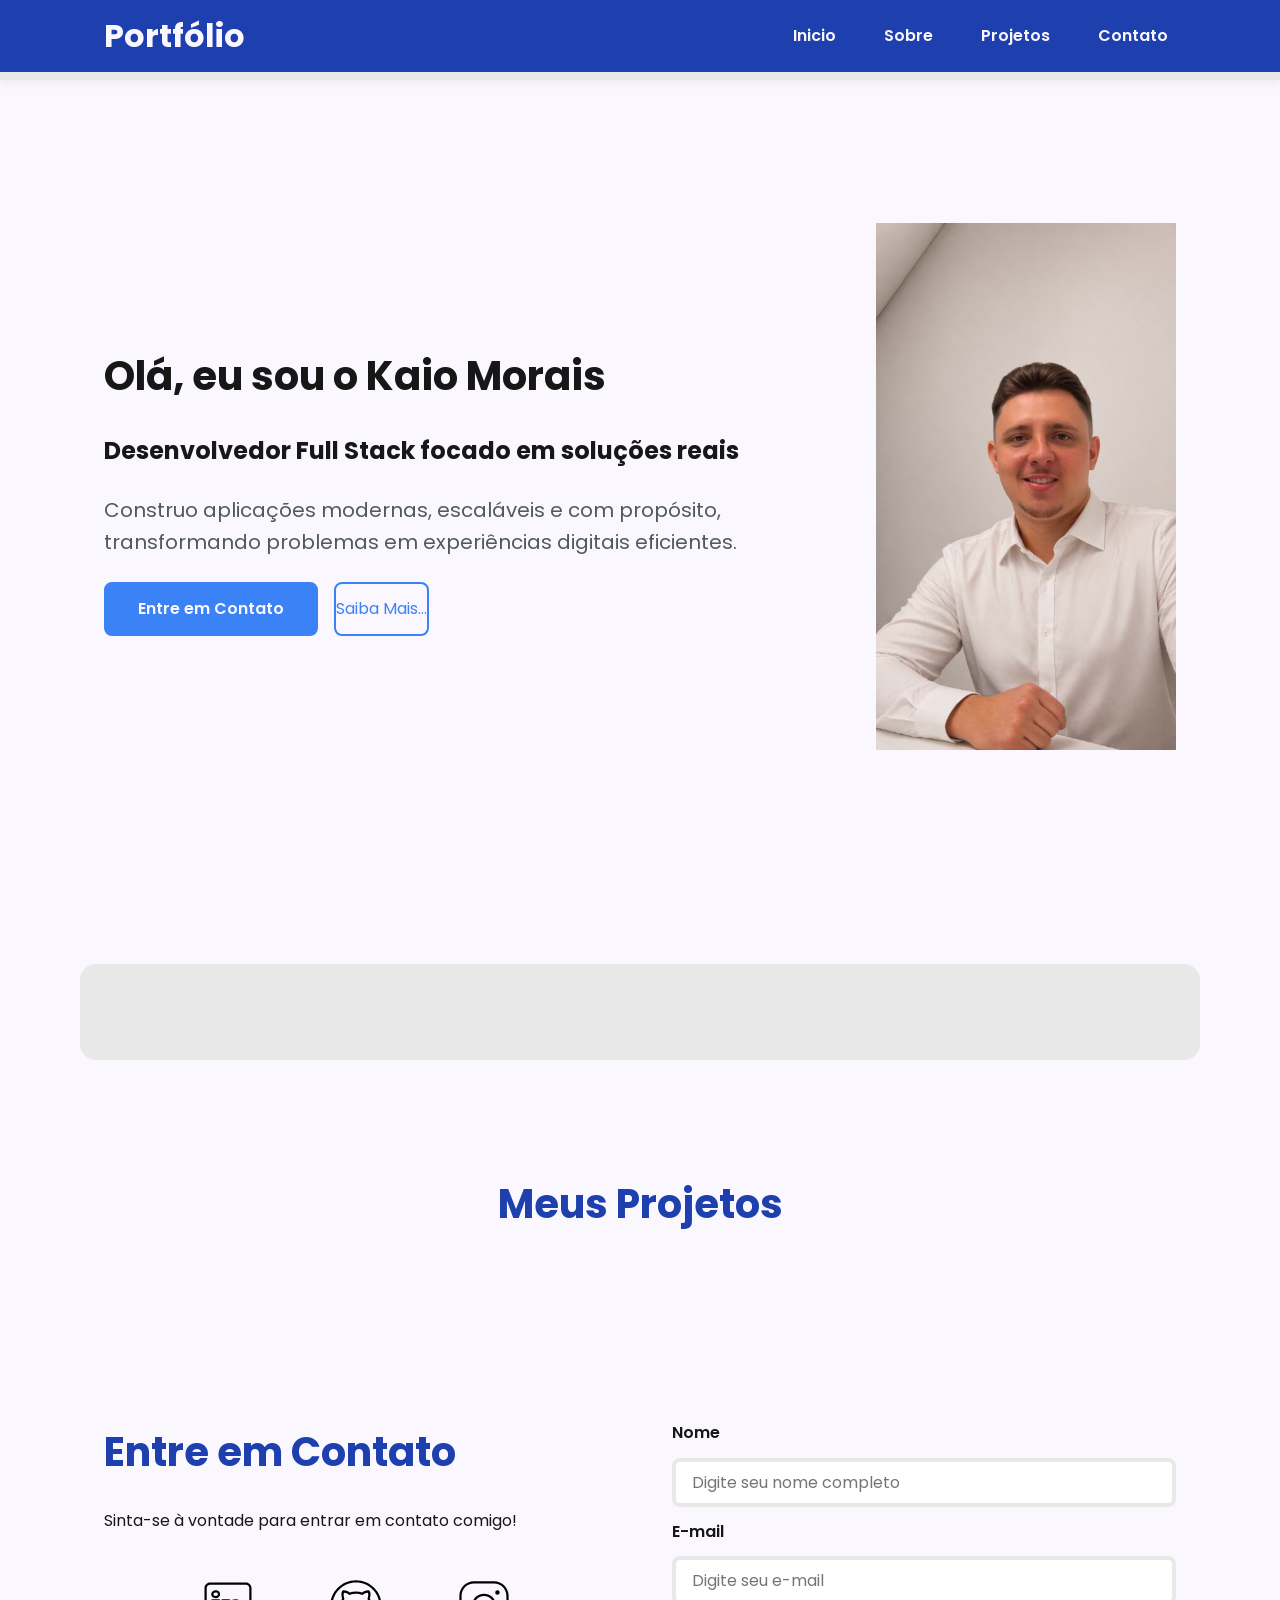
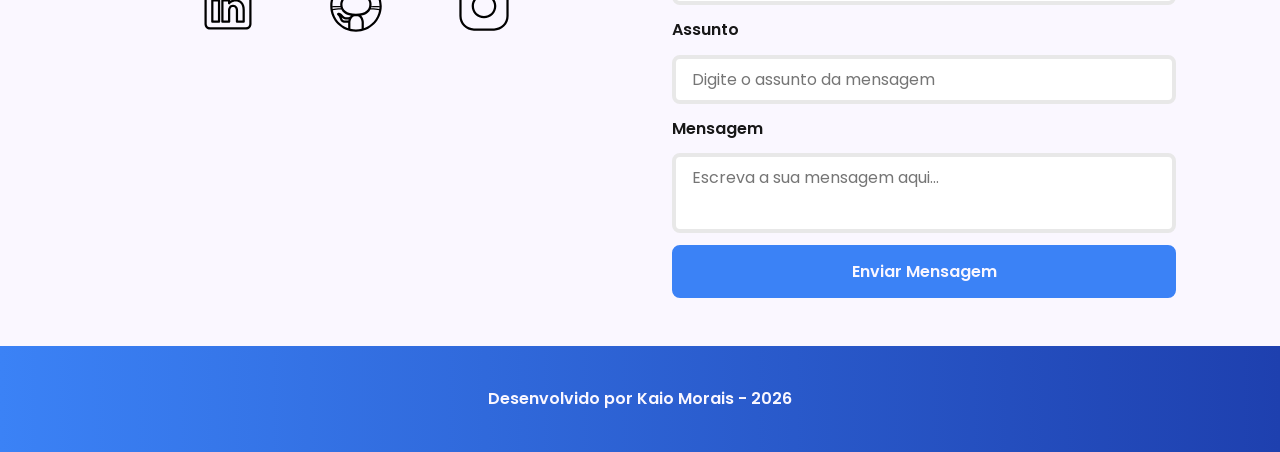
<file: index.html>
<!doctype html>
<html lang="pt-br">
  <head>
    <link rel="preconnect" href="https://fonts.googleapis.com" />
    <link rel="preconnect" href="https://fonts.gstatic.com" crossorigin />

    <link
      href="https://fonts.googleapis.com/css2?family=Poppins&display=swap"
      rel="stylesheet"
    />

    <link rel="stylesheet" href="./assets/css/style.css">

    <meta charset="UTF-8" />
    <meta name="viewport" content="width=device-width, initial-scale=1.0" />

    <meta name="author" content="Kaio Morais" />
    <meta
      name="description"
      content="Portfólio de Kaio Morais, 
                desenvolvedor Full Stack especializado em criar experiências 
                digitais incríveis. Conheça meus projetos e entre em contato."
    />
    <meta name="robots" content="index, follow" />

    <link rel="icon" type="image/svg+xml" href="./assets/img/favicon.svg" />

    <link rel="stylesheet" href="https://cdn.jsdelivr.net/npm/swiper@11/swiper-bundle.min.css"> 

    <title>Portfólio de Kaio Morais</title>
  </head>
  <body>
    <header>
        <div class="menu-content">

            <a href="index.html" id="titulo">Portfólio</a>

            <nav>
                <ul class="menu-list">
                    <li><a href="#hero">Inicio</a></li>
                    <li><a href="#about">Sobre</a></li>
                    <li><a href="#projects">Projetos</a></li>
                    <li><a href="#contact">Contato</a></li>
                </ul>
            </nav>
        </div>
    </header>

    <main>
        <section id="hero" class="section-container hero-container">
            <article class="hero-content">
                <h1>Olá, eu sou o Kaio Morais</h1>
                <span>Desenvolvedor Full Stack focado em soluções reais</span>
                <p>Construo aplicações modernas, escaláveis e com propósito, transformando problemas em experiências digitais eficientes.</p>

                <div class="buttons-container">
                    <a href="#contact" class="botao">Entre em Contato</a>
                    <a href="#about" class="botao-outline">Saiba Mais...</a>
                </div>
            </article>

            <figure>
                <img src="./assets/img/kaioport.png" 
                alt="Foto do autor"
                class="float-animation"
                width="300">
            </figure>

        </section>

        <section id="about" class="section-container about-container">

        </section>

        <section id="projects" class="section-container projects-container">
            <h2>Meus Projetos</h2>

            <div class="swiper projects-swiper">
                <div class="swiper-wrapper"></div>
            
                <div class="swiper-button-next"></div>
                <div class="swiper-button-prev"></div>

                <div class="swiper-pagination"></div>
            </div>        
        </section>

        <section id="contact" class="section-container contact-container">
            <article class="contact-info">
                <h2>Entre em Contato</h2>
                <p>Sinta-se à vontade para entrar em contato comigo!</p>

                <div class="social-container">
                    <a href="https://www.linkedin.com/in/kaio-morais-araujo/" target="_blank" class="social-icon" aria-label="LinkedIn">
                        <img src="./assets/icons/social/linkedin.svg" alt="Link para o Linkedin">                        
                    </a>
                    <a href="https://github.com/KaioMorais41" target="_blank" class="social-icon" aria-label="GitHub">
                        <img src="./assets/icons/social/github.svg" alt="Link para o GitHub">                        
                    </a>
                    <a href="https://www.instagram.com/kaio_moraaiis/" target="_blank" class="social-icon" aria-label="Instagram">
                        <img src="./assets/icons/social/instagram.svg" alt="Link para o Instagram">                        
                    </a>
                </div>
            </article>

            <form id="formulario" action="https://formsubmit.co/3319d463a934fda2f1ccde40f9f429b4" method="POST">

                <input type="hidden" name="_next" value="https://kaiomorais41.github.io/portfolio/success.html">
                <input type="hidden" name="_captcha" value="false">

                <label for="nome">Nome</label>
                <input id="nome" name="nome" type="text" placeholder="Digite seu nome completo">
                <span id="erro-nome"></span>

                <label for="nome">E-mail</label>
                <input id="email" name="email" type="text" placeholder="Digite seu e-mail">
                <span id="erro-email"></span>

                <label for="assunto">Assunto</label>
                <input id="assunto" name="assunto" type="text" placeholder="Digite o assunto da mensagem">
                <span id="erro-assunto"></span>

                <label for="mensagem">Mensagem</label>
                <textarea id="mensagem" name="mensagem" placeholder="Escreva a sua mensagem aqui..."></textarea>
                <span id="erro-mensagem"></span>

                <button class="botao" type="submit">Enviar Mensagem</button>
            </form>
        </section>

    </main>

    <footer>
        Desenvolvido por Kaio Morais - 2026
    </footer>

    <script src="https://cdn.jsdelivr.net/npm/swiper@11/swiper-bundle.min.js"></script>
    
    <script src="assets/js/script.js"></script>

  </body>
</html>
</file>
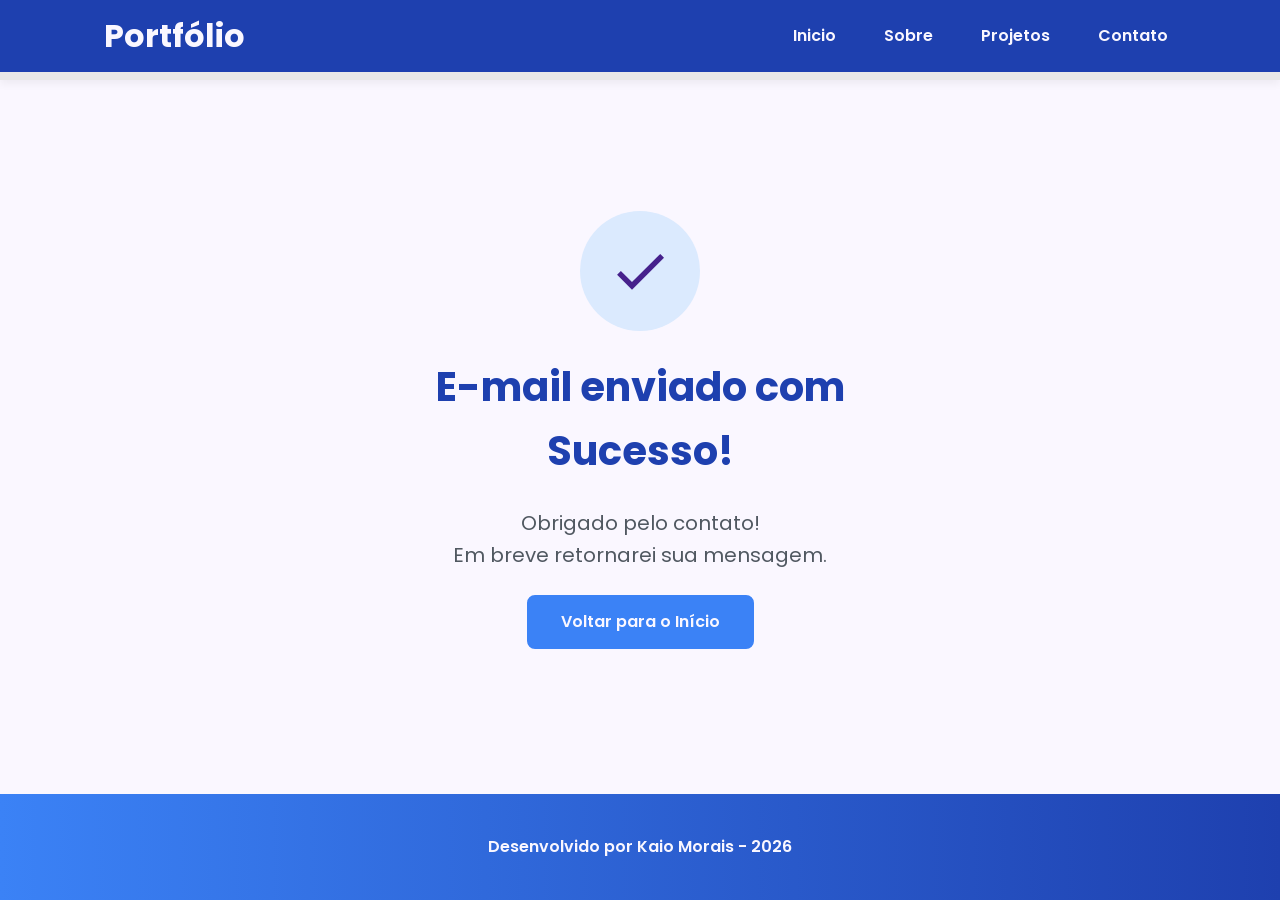
<file: success.html>
<!doctype html>
<html lang="pt-br">
  <head>
    <link rel="preconnect" href="https://fonts.googleapis.com" />
    <link rel="preconnect" href="https://fonts.gstatic.com" crossorigin />

    <link
      href="https://fonts.googleapis.com/css2?family=Poppins&display=swap"
      rel="stylesheet"
    />

    <link rel="stylesheet" href="./assets/css/style.css">

    <meta charset="UTF-8" />

    <meta name="viewport" content="width=device-width, initial-scale=1.0" />

    <meta name="author" content="Generation Brasil" />
    <meta
      name="description"
      content="Portfólio da Generation Brasil, desenvolvedor Full Stack especializado em criar experiências digitais incríveis. Conheça meus projetos e entre em contato."
    />
    <meta name="robots" content="index, follow" />

    <link rel="icon" type="image/svg+xml" href="./assets/img/favicon.svg" />

    <title>Portfólio Kaio Morais</title>
  </head>

  <body>
    <header class="menu-container">
      <div class="menu-content">
        <a href="index.html" id="titulo">Portfólio</a>

        <nav>
          <ul class="menu-list">
            <li><a href="index.html#hero">Inicio</a></li>
            <li><a href="index.html#about">Sobre</a></li>
            <li><a href="index.html#projects">Projetos</a></li>
            <li><a href="index.html#contact">Contato</a></li>
          </ul>
        </nav>
      </div>
    </header>

    <main>
      <section class="success-container">
        <article class="success-content">
          <figure class="success-icon">
            <img
              src="./assets/img/success.svg"
              alt="Ilustração de Sucesso"
              class="float-animation"
              width="300"
            />
          </figure>

          <h1>E-mail enviado com Sucesso!</h1>
          <h2>
            Obrigado pelo contato! <br />
            Em breve retornarei sua mensagem.
          </h2>

          <a class="botao" href="index.html">Voltar para o Início</a>
        </article>
      </section>
    </main>

    <footer>Desenvolvido por Kaio Morais - 2026</footer>
  </body>
</html>
</file>
<file: assets/css/style.css>
* {
    margin: 0;
    padding: 0;
    box-sizing: border-box;
    font-family: 'Poppins', sans-serif;
    font-weight: 400;
    text-decoration: none;
    outline: none;
}

:root {
  /* Paleta de Cores - Blue */
  --blue-50:  #eff6ff;
  --blue-100: #dbeafe;
  --blue-200: #bfdbfe;
  --blue-300: #93c5fd;
  --blue-400: #60a5fa;
  --blue-500: #3b82f6;
  --blue-600: #2563eb;
  --blue-700: #1d4ed8;
  --blue-800: #1e40af;
  --blue-900: #1e3a8a;

  /* Cores Neutras */
  --gray-200: #e8e8e8;
  --gray-400: #505861;
  --black: #171717;
  --white: #faf7ff;

  /* Cores de Estado */
  --error: #e63946;

  /* Sombras */
  --shadow-sm: 0 0.25rem 0.5rem rgba(0, 0, 0, 0.05);
  --shadow-md: 0 0.25rem 0.75rem rgba(107, 54, 200, 0.3);
  --shadow-lg: 0 0.5rem 1.5rem rgba(107, 54, 200, 0.2);

  /* Espaçamentos */
  --spacing-xs: 0.5rem;
  --spacing-sm: 1rem;
  --spacing-md: 1.5rem;
  --spacing-lg: 2rem;
  --spacing-xl: 3rem;
  --spacing-2x1: 4rem;

  /* Tamanhos de Fonte */
  --text-sm: 0.75rem;
  --text-base: 1rem;
  --text-lg: 1.25rem;
  --text-xl: 1.5rem;
  --text-2x1: 2rem;
  --text-3x1: 2.5rem;

  /* Border Radius */
  --radius-sm: 0.25rem;
  --radius-md: 0.5rem;
  --radius-lg: 1rem;
  --radius-xl: 2rem;
  --radius-full: 50%;

  /* Animação Padrão */
  --transition-default: all 0.3s ease;
}

html {
    scroll-behavior: smooth;
}

body {
    display: flex;
    flex-direction: column;
    min-height: 100vh;
    background-color: var(--white);
    line-height: 1.6;
    color: var(--black);
}

main {
    flex: 1;
}

.section-container {
    max-width: 70rem;
    margin: 0 auto;
    padding: var(--spacing-xl) var(--spacing-md);
    scroll-margin-top: 6rem; 
}

.buttons-container {
    display: flex;
    gap: var(--spacing-sm);
}

.botao, .botao_outline {
    display: inline-block;
    padding: 0.75rem 2rem;
    border: 0.15rem solid transparent;
    border-radius: var(--radius-md);
    font-size: var(--text-base);
    font-weight: 600;
    text-align: center;
    cursor: pointer;
    transition: var(--transition-default);
}

/* Botão preenchido (primário) */
.botao {
    border-color: var(--blue-500);
    background-color: var(--blue-500);
    color: var(--white);
}

.botao:hover {
    border-color: var(--blue-800);
    background-color: var(--blue-800);
    box-shadow: var(--shadow-md);
    transform: translateY(-0.25rem);
}

/* Botão outline (secundário) */
.botao-outline {
    display: flex;
    align-items: center;
    border-color: var(--blue-500);
    background-color: transparent;
    color: var(--blue-500);
    border: 2px solid var(--blue-500);
    border-radius: 0.50rem;
}

.botao-outline:hover {
    border-color: var(--blue-500);
    background-color: var(--blue-500);
    color: var(--white);
    transform: translateY(-0.25rem);
}

/* Modificador para botões pequenos */
.botao.botao-sm, .botao-outline.botao-sm {
    min-width: 6rem;
    padding: 0.25rem var(--spacing-sm);
    border-width: 0.125rem;
    border-radius: 0.25rem;
    font-size: var(--text-sm);
}

header {
    position: sticky;
    top: 0;
    z-index: 1000;
    width: 100%;
    height: 5rem;
    border-bottom: var(--spacing-xs) solid var(--gray-200);
    background-color: var(--blue-800);
    box-shadow: var(--shadow-sm);
}

header a {
    font-weight: 600;
    color: var(--white);
    transition: color 0.3s ease;
}

header a:hover {
    color: var(--blue-100);
}

#titulo {
    font-size: var(--text-2x1);
    font-weight: 700;
}

.menu-content {
    display: flex;
    justify-content: space-between;
    align-items: center;
    max-width: 70rem;
    height: 100%;
    margin: 0 auto;
    padding: 0 var(--spacing-md);
}

.menu-list {
    display: flex;
    gap: var(--spacing-lg);
    list-style: none;
}

.menu-list a {
    padding: var(--spacing-xs);
}

.hero-container {
    display: flex;
    align-items: center;
    gap: var(--spacing-2x1);
    min-height: calc(100vh - 5rem);
}

.hero-content {
    display: flex;
    flex: 1;
    flex-direction: column;
    gap: var(--spacing-md);
}

.hero-content span {
    font-size: var(--text-xl);
    font-weight: 700;
}

.hero-content h1 {
    font-size: var(--text-3x1);
    font-weight: 700;
}

.hero-content p, .about-content p, .cantact-info p {
    font-size: var(--text-lg);
    color: var(--gray-400);
}

.hero-image {
    display: flex;
    flex: 1;
    justify-content: center;
}

.hero-image img {
    width: 100%;
    max-width: 100%;
    border-radius: var(--radius-xl)
}

/* Animação Flutante */
@keyframes float {
    0%,
    100% {
        transform: translateY(0);
    }

    50% {
        transform: translateY(-1.25rem);
    }
}

.float-animation {
    animation: float 3s ease-in-out infinite;
}

.about-container {
    display: flex;
    align-items: center;
    gap: var(--spacing-2x1);
    margin: var(--spacing-2x1) auto;
    border-radius: var(--radius-lg);
    background-color: var(--gray-200); 
}

.about-image {
    flex: 0 0 17.5rem;
}

.about-image img {
    width: 100%;
    border: 0.35rem solid var(--blue-500);
    border-radius: var(--radius-full);
    box-shadow: var(--shadow-lg);
}

.about-content h2, .projects-container h2, .contact-info h2 {
    margin-bottom: var(--spacing-md);
    font-size: var(--text-3x1);
    font-weight: 700;
    color: var(--blue-800);
}

.about-content p {
    margin-bottom: var(--spacing-sm);
    text-align: justify;
}

.about-buttons-data {
    display: flex;
    justify-content: space-between;
    align-items: center;
    gap: var(--spacing-lg);
    margin-top: var(--spacing-lg);
}

.about-buttons-data .botao {
    margin-right: auto;
}

.data-container {
    display: flex;
    gap: var(--spacing-lg);
    margin-top: 0;
}

.data-item {
    display: flex;
    flex-direction: column;
    align-items: center;
}

.data-number {
    font-size: var(--text-xl);
    font-weight: 700;
    text-align: center;
    color: var(--blue-500);
}

.data-label {
    font-size: var(--text-base);
    text-align: center;
    color: var(--gray-400);
}

.projects-container {
    scroll-margin-top: 3rem;
    margin: var(--spacing-2x1) auto;
    text-align: center;
}

.projects-swiper {
    position: relative;
    width: 100%;
    padding: var(--spacing-sm) var(--spacing-xl) var(--spacing-xl);
    overflow: hidden;
}

.project-card {
    display: flex;
    flex-direction: column;
    width: 100%;
    height: 100%;
    border: 0.15rem solid var(--gray-200);
    border-radius: var(--radius-lg);
    background-color: var(--white);
    box-shadow: var(--shadow-sm);
    overflow: hidden;
    transition: var(--transition-default);
}

.project-card:hover {
    box-shadow: var(--shadow-lg);
}

.project-image {
    display: flex;
    align-items: center;
    justify-content: center;
    width: 100%;
    height: 10rem;
    background: linear-gradient(135deg, var(--blue-50) 0%, var(--blue-100) 100%);
}

.project-image img {
    width: 75%;
    height: 75%;
    max-width: 7rem;
    max-height: 7rem;
    object-fit: contain;
    transition: transform 0.3s ease;
}

.project-content {
    display: flex;
    flex: 1;
    flex-direction: column;
    padding: var(--spacing-md);
    text-align: left;
}

.project-content h3 {
    margin-bottom: 0.75rem;
    font-size: var(--text-lg);
    font-weight: 700;
}

.project-content p {
    flex: 1;
    margin-bottom: var(--spacing-sm);
    font-size: 0.95rem;
    color: var(--gray-400);
}

.project-tags {
    display: flex;
    flex-wrap: wrap;
    gap: var(--spacing-xs);
}

.tag {
    padding: 0.375rem 0.75rem;
    border-radius: var(--radius-sm);
    background-color: var(--blue-100);
    font-size: var(--text-sm);
    font-weight: 600;
    color: var(--blue-800);
}

.project-buttons {
    display: flex;
    justify-content: center;
    align-items: center;
    gap: 0.75rem;
    margin-top: var(--spacing-sm);
}

.swiper-wrapper {
    align-items: stretch;
}

.swiper-slide {
    display: flex;
    height: auto;
}

/* Botões do Swiper (navegação) */

.swiper-button-next, .swipper-button-prev {
    width: 3rem;
    height: 3rem;
}

.swiper-button-next:after, .swipper-button-prev:after {
    font-size: var(--text-lg);
    color: var(--blue-500);
}

.swiper-button-next:hover:after, .swipper-button-prev:hover:after {
    color: var(--blue-800);
}

/* Indicadores de paginação */
.swiper-pagination-bullet {
    width: 0.75rem;
    height: 0.75rem;
    background-color: var(--gray-200);
    opacity: 1;
}

.swiper-pagination-bullet-active {
    width: var(--spacing-lg);
    border-radius: var(--radius-sm);
    background-color: var(--blue-500);
}

.contact-container {
    display: grid;
    grid-template-columns: 1fr 1fr;
    gap: var(--spacing-2x1);
}

.contact-info h2 {
    margin-bottom: var(--spacing-md);
}

.contact-info p {
    margin-bottom: var(--spacing-lg);
}

.social-container {
    display: flex;
    justify-content: center;
    gap: var(--spacing-xl);
}

.social-icon {
    width: 5rem;
    height: 5rem;
    padding: 0.75rem;
    border-radius: var(--radius-md);
    transition: var(--transition-default);
}

.social-icon img {
    width: 100%;
    filter: brightness(0) saturate(100%);
    transition: filter 0.3s ease;
}

.social-icon:hover img {
    filter: brightness(0)
            saturate(100%)
            invert(42%)
            sepia(93%)
            saturate(1352%)
            hue-rotate(243deg)
            brightness(79%)
            contrast(91%);
}

/* Formulário */
form {
    display: flex;
    flex-direction: column;
    gap: 0.75rem;
}

form label {
    font-size: var(--text-base);
    font-weight: 600;
}

form input, form textarea {
    width: 100%;
    padding: 0.5rem var(--spacing-sm);
    border: 0.25rem solid var(--gray-200);
    border-radius: var(--radius-md);
    font-family: inherit;
    font-size: var(--text-base);
    transition: border-color 0.3s ease;
}

form input:focus, form textarea:focus {
    border-color: var(--blue-500);
    outline: none;
}

form textarea {
    min-height: 5rem;
    resize: none;
}

form span {
    margin-top: -0.75rem;
    font-size: var(--text-sm);
    color: var(--error);
}

footer {
    padding: 2.5rem;
    background: linear-gradient(to right, var(--blue-500), var(--blue-800));
    font-weight: 600;
    text-align: center;
    color: var(--white);
}

.success-container {
    display: flex;
    flex-direction: column;
    justify-content: center;
    align-items: center;
    align-items: center;
    width: 100%;
    min-height: calc(100vh - 12.5rem);
    padding: var(--spacing-xl) var(--spacing-md);
}

.success-content {
    display: flex;
    flex-direction: column;
    align-items: center;
    gap: var(--spacing-md);
    max-width: 37.5rem;
    text-align: center;
}

.success-content h1 {
    font-size: var(--text-3x1);
    font-weight: 700;
    color: var(--blue-800);
}

.success-content h2 {
    font-size: var(--text-lg);
    color: var(--gray-400);
}

.success-icon {
    display: flex;
    align-items: center;
    justify-content: center;
    width: 7.5rem;
    height: 7.5rem;
    border-radius: var(--radius-full);
    background-color: var(--blue-100);
}

.success-icon img {
    width: 4rem;
    height: 4rem;
    filter: brightness(0)
            saturate(100%)
            invert(11%)
            sepia(69%)
            saturate(3759%)
            hue-rotate(256deg)
            brightness(101%)
            contrast(96%);
}

@media screen and (max-width: 1024px) {

  /* Layout */
  .section-container {
    padding: var(--spacing-lg) var(--spacing-md);
  }

  /* Tipografia */
  .section-container h1 {
    font-size: var(--text-3xl);
  }

  .section-container h2 {
    font-size: var(--text-2xl);
  }

  .section-container p {
    font-size: var(--text-base);
  }

  .section-container span {
    font-size: var(--text-lg);
  }

  .success-content h1 {
    font-size: var(--text-3xl);
  }

  .success-content h2 {
    font-size: var(--text-xl);
  }

  /* Hero */
  .hero-container {
    flex-direction: column-reverse;
    gap: var(--spacing-lg);
    min-height: 60vh;
    text-align: center;
  }

  .hero-content, .hero-image {
    width: 90%;
  }

  /* About */
  .about-container {
    flex-direction: column;
  }

  /* Projects */
  .project-card {
    width: 100%;
  }

  /* Contact */
  .contact-container {
    grid-template-columns: 1fr;
  }

  /* Success */
  .success-container {
    padding: var(--spacing-xl) var(--spacing-md);
  }
}

@media screen and (max-width: 480px) {

  /* 🔥 EVITA SCROLL LATERAL */
  html, body {
    width: 100%;
    overflow-x: hidden;
  }

  /* CONTAINERS */
  .section-container,
  .hero-container,
  .about-container,
  .projects-container,
  .contact-container {
    width: 100%;
    max-width: 100%;
    padding-left: 1rem;
    padding-right: 1rem;
  }

  /* HEADER */
  .menu-list {
    display: none;
  }

  #titulo {
    font-size: 1.5rem;
  }

  /* HERO */
  .hero-container {
    flex-direction: column;
    gap: 1rem;
    text-align: center;
  }

  .hero-content {
    width: 100%;
  }

  .hero-image {
    width: 100%;
    display: flex;
    justify-content: center;
  }

  .hero-image img {
    width: 100%;
    max-width: 18rem;
    height: auto;
  }

  .buttons-container {
    flex-direction: column;
    width: 100%;
    gap: 0.75rem;
  }

  .buttons-container .botao,
  .buttons-container .botao-outline {
    width: 100%;
  }
  

  /* ABOUT (CORREÇÃO PRINCIPAL) */
  .about-container {
    flex-direction: column;
    align-items: center;
    gap: 1rem;
  }

  .about-image {
    flex: none; /* ESSENCIAL */
    width: 100%;
    display: flex;
    justify-content: center;
  }

  .about-image img {
    width: 100%;
    max-width: 12rem;
  }

  .about-buttons-data {
    flex-direction: column;
    align-items: center;
    gap: 1rem;
  }

  .data-container {
    justify-content: center;
    flex-wrap: wrap;
  }

  /* PROJECTS */
  .projects-swiper {
    padding: 1rem 0 2rem 0; /* remove lateral */
    overflow: hidden;
  }

  .project-card {
    width: 100%;
    max-width: 100%;
  }

  /* CONTACT */
  .contact-container {
    grid-template-columns: 1fr;
  }

  .social-container {
    flex-wrap: wrap;
    gap: 1rem;
  }

  .social-icon {
    width: 3.5rem;
    height: 3.5rem;
  }

  /* FORM */
  form input,
  form textarea,
  form button {
    width: 100%;
  }

  /* FOOTER */
  footer {
    text-align: center;
    padding: 1rem;
  }
}
</file>
